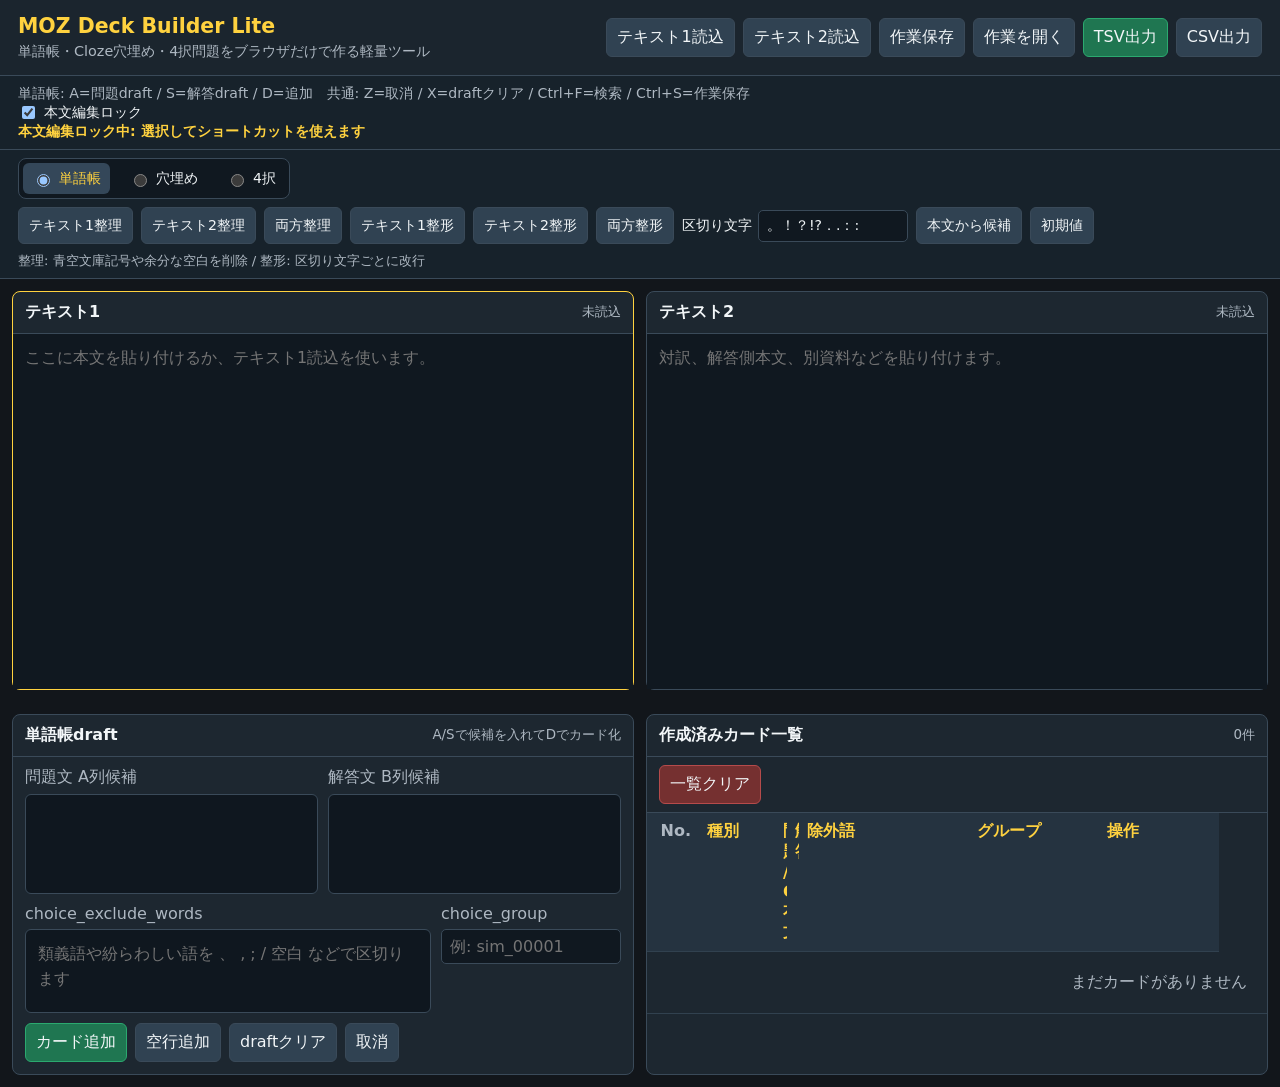
<file: tools/deck_builder_lite/index.html>
<!doctype html>
<html lang="ja">
<head>
  <meta charset="utf-8">
  <meta name="viewport" content="width=device-width, initial-scale=1">
  <title>MOZ Deck Builder Lite</title>
  <link rel="stylesheet" href="styles.css">
</head>
<body>
  <div class="app">
    <header class="topbar">
      <div>
        <h1>MOZ Deck Builder Lite</h1>
        <p>単語帳・Cloze穴埋め・4択問題をブラウザだけで作る軽量ツール</p>
      </div>
      <div class="toolbar" aria-label="ファイル操作">
        <button type="button" data-load="text1" id="load-text1-button">テキスト1読込</button>
        <button type="button" data-load="text2" id="load-text2-button">テキスト2読込</button>
        <button type="button" id="save-work-button">作業保存</button>
        <button type="button" id="open-work-button">作業を開く</button>
        <button type="button" id="export-tsv-button" class="primary">TSV出力</button>
        <button type="button" id="export-csv-button">CSV出力</button>
      </div>
    </header>

    <section class="statusbar" aria-live="polite">
      <div class="shortcut-line" id="shortcut-line">
        単語帳: A=問題draft / S=解答draft / D=追加　穴埋め: 元本文でA=カード追加 / 一覧の問題欄で1-9=穴埋め化　共通: Z=取消 / Ctrl+F=検索 / Ctrl+S=作業保存
      </div>
      <label class="lock-toggle">
        <input type="checkbox" id="source-lock-input" checked>
        本文編集ロック
      </label>
      <div id="status-text">準備完了</div>
    </section>

    <section class="modebar">
      <div class="mode-switch" role="radiogroup" aria-label="作成モード">
        <label>
          <input type="radio" name="builder-mode" value="vocab" checked>
          単語帳
        </label>
        <label>
          <input type="radio" name="builder-mode" value="cloze">
          穴埋め
        </label>
        <label>
          <input type="radio" name="builder-mode" value="choice">
          4択
        </label>
      </div>
      <div class="format-tools">
        <button type="button" data-clean="text1" id="clean-text1-button">テキスト1整理</button>
        <button type="button" data-clean="text2" id="clean-text2-button">テキスト2整理</button>
        <button type="button" data-clean="both">両方整理</button>
        <button type="button" data-format="text1" id="format-text1-button">テキスト1整形</button>
        <button type="button" data-format="text2" id="format-text2-button">テキスト2整形</button>
        <button type="button" data-format="both">両方整形</button>
        <label class="delimiter-control">区切り文字
          <input id="delimiter-input" value="。！？!?．.：:" aria-label="整形に使う区切り文字">
        </label>
        <button type="button" id="detect-delimiters-button">本文から候補</button>
        <button type="button" id="reset-delimiters-button">初期値</button>
        <div class="format-help" id="format-help">
          整理: 青空文庫記号や余分な空白を削除 / 整形: 区切り文字ごとに改行
        </div>
      </div>
      <div class="choice-tools">
        <label class="choice-only">問題番号
          <input id="choice-question-marker" type="text" spellcheck="false" placeholder="自動 / 例: ⑴, (1), 1.">
        </label>
        <label class="choice-only">4択番号
          <input id="choice-marker-custom" type="text" spellcheck="false" placeholder="自動 / 例: ①②③④, ABCD, 1.2.3.4">
        </label>
        <label class="choice-only">答え
          <input id="choice-answer-sequence" type="text" spellcheck="false" placeholder="例: 4212441234 / C,B,A">
        </label>
        <button type="button" id="build-choice-cards-button" class="primary choice-only">4択をカード化</button>
      </div>
    </section>

    <section class="findbar" id="findbar" hidden>
      <label>検索 <input id="find-input" type="search" autocomplete="off"></label>
      <label>対象
        <select id="find-scope">
          <option value="text1">テキスト1</option>
          <option value="text2">テキスト2</option>
          <option value="both">両方</option>
        </select>
      </label>
      <button type="button" id="find-prev-button">前へ</button>
      <button type="button" id="find-next-button">次へ</button>
      <span id="find-count">0 / 0</span>
      <button type="button" id="find-close-button">閉じる</button>
    </section>

    <main class="workspace">
      <section class="sources">
        <article class="source-pane active" data-pane="text1">
          <div class="pane-head">
            <h2 id="text1-title">テキスト1</h2>
            <span id="text1-info">未読込</span>
          </div>
          <textarea id="text1" spellcheck="false" readonly placeholder="ここに本文を貼り付けるか、テキスト1読込を使います。"></textarea>
        </article>
        <article class="source-pane" data-pane="text2">
          <div class="pane-head">
            <h2 id="text2-title">テキスト2</h2>
            <span id="text2-info">未読込</span>
          </div>
          <div class="cloze-draft-editor">
            <div class="cloze-draft-gutter" id="cloze-draft-gutter" aria-hidden="true"></div>
            <textarea id="text2" spellcheck="false" readonly placeholder="対訳、解答側本文、別資料などを貼り付けます。"></textarea>
          </div>
        </article>
      </section>

      <section class="builder">
        <article class="draft-panel">
          <div class="panel-head">
            <h2 id="draft-title">単語帳draft</h2>
            <span id="mode-hint">A/Sで候補を入れてDでカード化</span>
          </div>

          <div class="vocab-draft" id="vocab-draft">
            <label>問題文 A列候補
              <textarea id="draft-question" rows="3" spellcheck="false"></textarea>
            </label>
            <label>解答文 B列候補
              <textarea id="draft-answer" rows="3" spellcheck="false"></textarea>
            </label>
          </div>

          <div class="metadata-grid">
            <label>choice_exclude_words
              <textarea id="draft-excludes" rows="2" spellcheck="false" placeholder="類義語や紛らわしい語を 、 , ; / 空白 などで区切ります"></textarea>
            </label>
            <label>choice_group
              <input id="draft-group" type="text" spellcheck="false" placeholder="例: sim_00001">
            </label>
          </div>

          <div class="button-row">
            <button type="button" id="add-card-button" class="primary">カード追加</button>
            <button type="button" id="add-empty-button">空行追加</button>
            <button type="button" id="clear-draft-button">draftクリア</button>
            <button type="button" id="undo-button">取消</button>
          </div>
        </article>

        <article class="cards-panel">
          <div class="panel-head">
            <h2>作成済みカード一覧</h2>
            <span id="card-count">0件</span>
          </div>
          <div class="table-actions">
            <label class="cloze-card-lock">
              <input type="checkbox" id="cloze-card-lock-input" checked>
              穴埋め問題文ロック
            </label>
            <button type="button" id="clear-cards-button" class="danger">一覧クリア</button>
          </div>
          <div class="table-wrap">
            <table>
              <thead>
                <tr>
                  <th>No.</th>
                  <th>種別</th>
                  <th>問題 / Cloze本文</th>
                  <th>解答</th>
                  <th>選択肢1</th>
                  <th>選択肢2</th>
                  <th>選択肢3</th>
                  <th>選択肢4</th>
                  <th>除外語</th>
                  <th>グループ</th>
                  <th>操作</th>
                </tr>
              </thead>
              <tbody id="cards-body"></tbody>
            </table>
          </div>
        </article>
      </section>
    </main>
  </div>

  <input id="source-file-input" type="file" accept=".txt,.html,.htm,text/plain,text/html" hidden>
  <input id="work-file-input" type="file" accept=".mozbuild.json,.json" hidden>
  <script src="app.js"></script>
</body>
</html>
</file>
<file: tools/deck_builder_lite/styles.css>
:root {
  color-scheme: dark;
  --bg: #12161b;
  --panel: #1d2730;
  --panel-2: #253340;
  --panel-3: #152029;
  --line: #3a4a59;
  --text: #f2f6f8;
  --muted: #aeb8c2;
  --accent: #ffd23f;
  --accent-2: #3bb4d8;
  --ok: #4caf68;
  --danger: #e34f4f;
}

* { box-sizing: border-box; }

[hidden] {
  display: none !important;
}

body {
  margin: 0;
  min-height: 100vh;
  background: var(--bg);
  color: var(--text);
  font-family: system-ui, -apple-system, BlinkMacSystemFont, "Segoe UI", sans-serif;
}

button,
input,
select,
textarea {
  font: inherit;
}

button {
  border: 1px solid var(--line);
  border-radius: 6px;
  background: #304252;
  color: var(--text);
  padding: 8px 10px;
  cursor: pointer;
}

button:hover { background: #3c5367; }
button.primary { background: #1f7651; border-color: #2ba96f; }
button.danger { background: #753030; border-color: #b54b4b; }
button:disabled {
  opacity: 0.45;
  cursor: not-allowed;
}

.app {
  min-height: 100vh;
  display: flex;
  flex-direction: column;
}

.topbar {
  display: flex;
  justify-content: space-between;
  gap: 16px;
  align-items: center;
  padding: 14px 18px;
  border-bottom: 1px solid var(--line);
  background: #1b252e;
}

.topbar h1 {
  margin: 0;
  font-size: 1.28rem;
  letter-spacing: 0;
  color: var(--accent);
}

.topbar p {
  margin: 4px 0 0;
  color: var(--muted);
  font-size: 0.9rem;
}

.toolbar,
.format-tools,
.choice-tools,
.button-row,
.findbar,
.modebar,
.table-actions {
  display: flex;
  align-items: center;
  gap: 8px;
  flex-wrap: wrap;
}

.statusbar,
.modebar {
  justify-content: space-between;
  padding: 8px 18px;
  border-bottom: 1px solid var(--line);
  background: #17222b;
  color: var(--muted);
  font-size: 0.88rem;
}

.choice-tools {
  display: none;
  width: 100%;
  padding-top: 6px;
  border-top: 1px solid rgba(58, 74, 89, 0.75);
}

.format-help {
  flex-basis: 100%;
  color: var(--muted);
  font-size: 0.82rem;
  line-height: 1.35;
}

.choice-only {
  display: none;
}

.mode-choice .format-tools {
  display: none;
}

.mode-choice .choice-tools,
.mode-choice .choice-only {
  display: flex;
}

.choice-tools label {
  display: flex;
  align-items: center;
  gap: 6px;
  color: var(--muted);
}

#status-text {
  color: var(--accent);
  font-weight: 700;
}

.lock-toggle,
.cloze-card-lock,
.delimiter-control,
.mode-switch label {
  display: flex;
  align-items: center;
  gap: 6px;
  white-space: nowrap;
  color: var(--text);
}

.mode-switch {
  display: flex;
  gap: 10px;
  padding: 4px;
  border: 1px solid var(--line);
  border-radius: 8px;
  background: #101820;
}

.mode-switch label {
  padding: 6px 9px;
  border-radius: 6px;
  cursor: pointer;
}

.mode-switch label:has(input:checked) {
  background: #344759;
  color: var(--accent);
}

.findbar {
  padding: 10px 18px;
  border-bottom: 1px solid var(--line);
  background: #23313d;
}

.findbar input,
.findbar select,
#delimiter-input,
#choice-marker-custom,
#choice-question-marker,
#choice-answer-sequence,
#draft-group {
  border: 1px solid var(--line);
  border-radius: 5px;
  background: #101820;
  color: var(--text);
  padding: 7px 8px;
}

#delimiter-input { width: 150px; }
#choice-marker-custom { width: min(34vw, 320px); }
#choice-question-marker { width: 170px; }
#choice-answer-sequence { width: min(36vw, 360px); }
.findbar input { width: min(42vw, 520px); }
#find-count { color: var(--accent); min-width: 64px; text-align: center; }

.workspace {
  flex: 1;
  display: grid;
  grid-template-rows: minmax(260px, 47vh) minmax(360px, 1fr);
  min-height: 0;
}

.sources,
.builder {
  display: grid;
  grid-template-columns: minmax(0, 1fr) minmax(0, 1fr);
  gap: 12px;
  padding: 12px;
  min-height: 0;
}

.source-pane,
.draft-panel,
.cards-panel {
  min-width: 0;
  min-height: 0;
  border: 1px solid var(--line);
  border-radius: 8px;
  background: var(--panel);
  display: flex;
  flex-direction: column;
}

.source-pane.active { border-color: var(--accent); }

.mode-cloze .workspace {
  grid-template-columns: minmax(360px, 0.78fr) minmax(520px, 1.22fr);
  grid-template-rows: minmax(0, 1fr);
}

.mode-choice .workspace {
  grid-template-columns: minmax(360px, 0.82fr) minmax(560px, 1.18fr);
  grid-template-rows: minmax(0, 1fr);
}

.mode-cloze .sources {
  grid-column: 1;
  grid-row: 1;
  grid-template-columns: 1fr;
  grid-template-rows: minmax(0, 1fr);
}

.mode-choice .sources {
  grid-column: 1;
  grid-row: 1;
  grid-template-columns: 1fr;
  grid-template-rows: minmax(0, 1fr);
}

.mode-cloze .source-pane[data-pane="text2"],
.mode-choice .source-pane[data-pane="text2"] {
  display: none;
}

.mode-cloze .builder {
  grid-column: 2;
  grid-row: 1;
  grid-template-columns: 1fr;
  grid-template-rows: minmax(0, 1fr);
}

.mode-choice .builder {
  grid-column: 2;
  grid-row: 1;
  grid-template-columns: 1fr;
  grid-template-rows: minmax(0, 1fr);
}

.mode-cloze .draft-panel,
.mode-choice .draft-panel {
  display: none;
}

.mode-cloze .cards-panel,
.mode-choice .cards-panel {
  min-height: 0;
}

.pane-head,
.panel-head {
  display: flex;
  justify-content: space-between;
  align-items: center;
  gap: 10px;
  padding: 10px 12px;
  border-bottom: 1px solid var(--line);
}

h2 {
  margin: 0;
  font-size: 1rem;
  letter-spacing: 0;
}

.pane-head span,
.panel-head span {
  color: var(--muted);
  font-size: 0.84rem;
}

textarea {
  width: 100%;
  flex: 1;
  min-height: 0;
  border: 0;
  resize: none;
  background: #0f171f;
  color: var(--text);
  padding: 12px;
  line-height: 1.55;
  outline: none;
}

.cloze-draft-editor {
  flex: 1;
  min-height: 0;
  display: flex;
  background: #0f171f;
}

.cloze-draft-gutter {
  display: none;
  flex: 0 0 3.35rem;
  overflow: hidden;
  border-right: 1px solid var(--line);
  background: #111a22;
  color: #8fa1ae;
  padding: 12px 0;
  line-height: 1.55;
  font-variant-numeric: tabular-nums;
  user-select: none;
}

.cloze-draft-gutter div {
  height: 1.55em;
  padding: 0 8px;
  text-align: right;
  white-space: nowrap;
}

.cloze-draft-gutter div:nth-child(odd) {
  background: rgba(255, 210, 63, 0.07);
}

.cloze-draft-gutter div:nth-child(even) {
  background: rgba(59, 180, 216, 0.08);
}

.mode-cloze .cloze-draft-gutter {
  display: block;
}

.mode-cloze #text2 {
  background:
    repeating-linear-gradient(
      to bottom,
      rgba(255, 210, 63, 0.045) 0,
      rgba(255, 210, 63, 0.045) 1.55em,
      rgba(59, 180, 216, 0.055) 1.55em,
      rgba(59, 180, 216, 0.055) 3.1em
    ),
    #0f171f;
  white-space: pre;
}

.source-pane textarea[readonly] {
  cursor: text;
  background: #101820;
}

.source-pane textarea:not([readonly]) {
  background: #132433;
  box-shadow: inset 0 0 0 1px rgba(255, 210, 63, 0.3);
}

.draft-panel {
  gap: 10px;
  padding-bottom: 12px;
  overflow: auto;
}

.vocab-draft,
.metadata-grid {
  display: grid;
  gap: 10px;
  padding: 0 12px;
}

.vocab-draft {
  grid-template-columns: 1fr 1fr;
}

.metadata-grid {
  grid-template-columns: minmax(0, 1.4fr) minmax(180px, 0.6fr);
}

.draft-panel label {
  display: flex;
  flex-direction: column;
  gap: 6px;
  color: var(--muted);
}

.draft-panel textarea {
  flex: none;
  min-height: 84px;
  border: 1px solid var(--line);
  border-radius: 6px;
}

.draft-panel input {
  width: 100%;
}

.draft-panel .button-row,
.cloze-tools {
  padding: 0 12px;
}

.cloze-tools p {
  margin: 0 0 8px;
  color: var(--muted);
  line-height: 1.55;
}

code {
  color: var(--accent);
}

.cards-panel {
  overflow: hidden;
}

.table-actions {
  padding: 8px 12px;
  border-bottom: 1px solid var(--line);
  justify-content: space-between;
}

.cloze-card-lock {
  color: var(--text);
  font-size: 0.9rem;
}

body:not(.mode-cloze) .cloze-card-lock {
  display: none;
}

.table-wrap {
  min-height: 0;
  overflow: auto;
}

table {
  width: 100%;
  border-collapse: collapse;
  table-layout: fixed;
}

th,
td {
  border-bottom: 1px solid #31414f;
  padding: 8px;
  vertical-align: top;
}

th {
  position: sticky;
  top: 0;
  z-index: 1;
  background: var(--panel-2);
  color: var(--accent);
  text-align: left;
}

th:first-child,
td:first-child {
  width: 52px;
  text-align: right;
  color: var(--muted);
}

th:nth-child(2),
td:nth-child(2) { width: 76px; }

th:nth-child(5),
td:nth-child(5),
th:nth-child(6),
td:nth-child(6),
th:nth-child(7),
td:nth-child(7),
th:nth-child(8),
td:nth-child(8) { width: 145px; }

th:nth-child(9),
td:nth-child(9) { width: 170px; }

th:nth-child(10),
td:nth-child(10) { width: 130px; }

th:nth-child(11),
td:nth-child(11) { width: 120px; }

body:not(.mode-choice) th:nth-child(5),
body:not(.mode-choice) td:nth-child(5),
body:not(.mode-choice) th:nth-child(6),
body:not(.mode-choice) td:nth-child(6),
body:not(.mode-choice) th:nth-child(7),
body:not(.mode-choice) td:nth-child(7),
body:not(.mode-choice) th:nth-child(8),
body:not(.mode-choice) td:nth-child(8),
.mode-choice th:nth-child(9),
.mode-choice td:nth-child(9),
.mode-choice th:nth-child(10),
.mode-choice td:nth-child(10) {
  display: none;
}

td textarea,
td input {
  width: 100%;
  border: 1px solid var(--line);
  border-radius: 5px;
  background: var(--panel-3);
  color: var(--text);
  padding: 8px;
}

td textarea {
  min-height: 70px;
}

.kind-badge {
  display: inline-flex;
  align-items: center;
  justify-content: center;
  min-width: 54px;
  border-radius: 999px;
  padding: 4px 8px;
  background: #314252;
  color: var(--text);
  font-size: 0.82rem;
  font-weight: 700;
}

.kind-cloze .kind-badge {
  background: #473b16;
  color: var(--accent);
}

.kind-choice .kind-badge {
  background: #173f49;
  color: #88e6ff;
}

tr.dragging { opacity: 0.45; }
tr.invalid td { background: rgba(227, 79, 79, 0.08); }

.row-actions {
  display: flex;
  flex-direction: column;
  gap: 6px;
}

.empty {
  color: var(--muted);
  text-align: center;
  padding: 20px;
}

.auto-answer {
  color: var(--muted);
  font-size: 0.86rem;
  line-height: 1.45;
}

@media (max-width: 1040px) {
  .topbar,
  .statusbar,
  .modebar {
    align-items: stretch;
    flex-direction: column;
  }

  .workspace {
    grid-template-rows: auto auto;
  }

  .mode-cloze .workspace,
  .mode-choice .workspace {
    grid-template-columns: 1fr;
    grid-template-rows: auto auto;
  }

  .sources,
  .builder,
  .vocab-draft,
  .metadata-grid {
    grid-template-columns: 1fr;
  }

  .mode-cloze .sources,
  .mode-cloze .builder,
  .mode-choice .sources,
  .mode-choice .builder {
    grid-column: auto;
    grid-row: auto;
    grid-template-columns: 1fr;
  }

  .mode-cloze .sources {
    grid-template-rows: auto auto;
  }

  .source-pane textarea {
    min-height: 220px;
  }

  table {
    min-width: 980px;
  }
}
</file>
